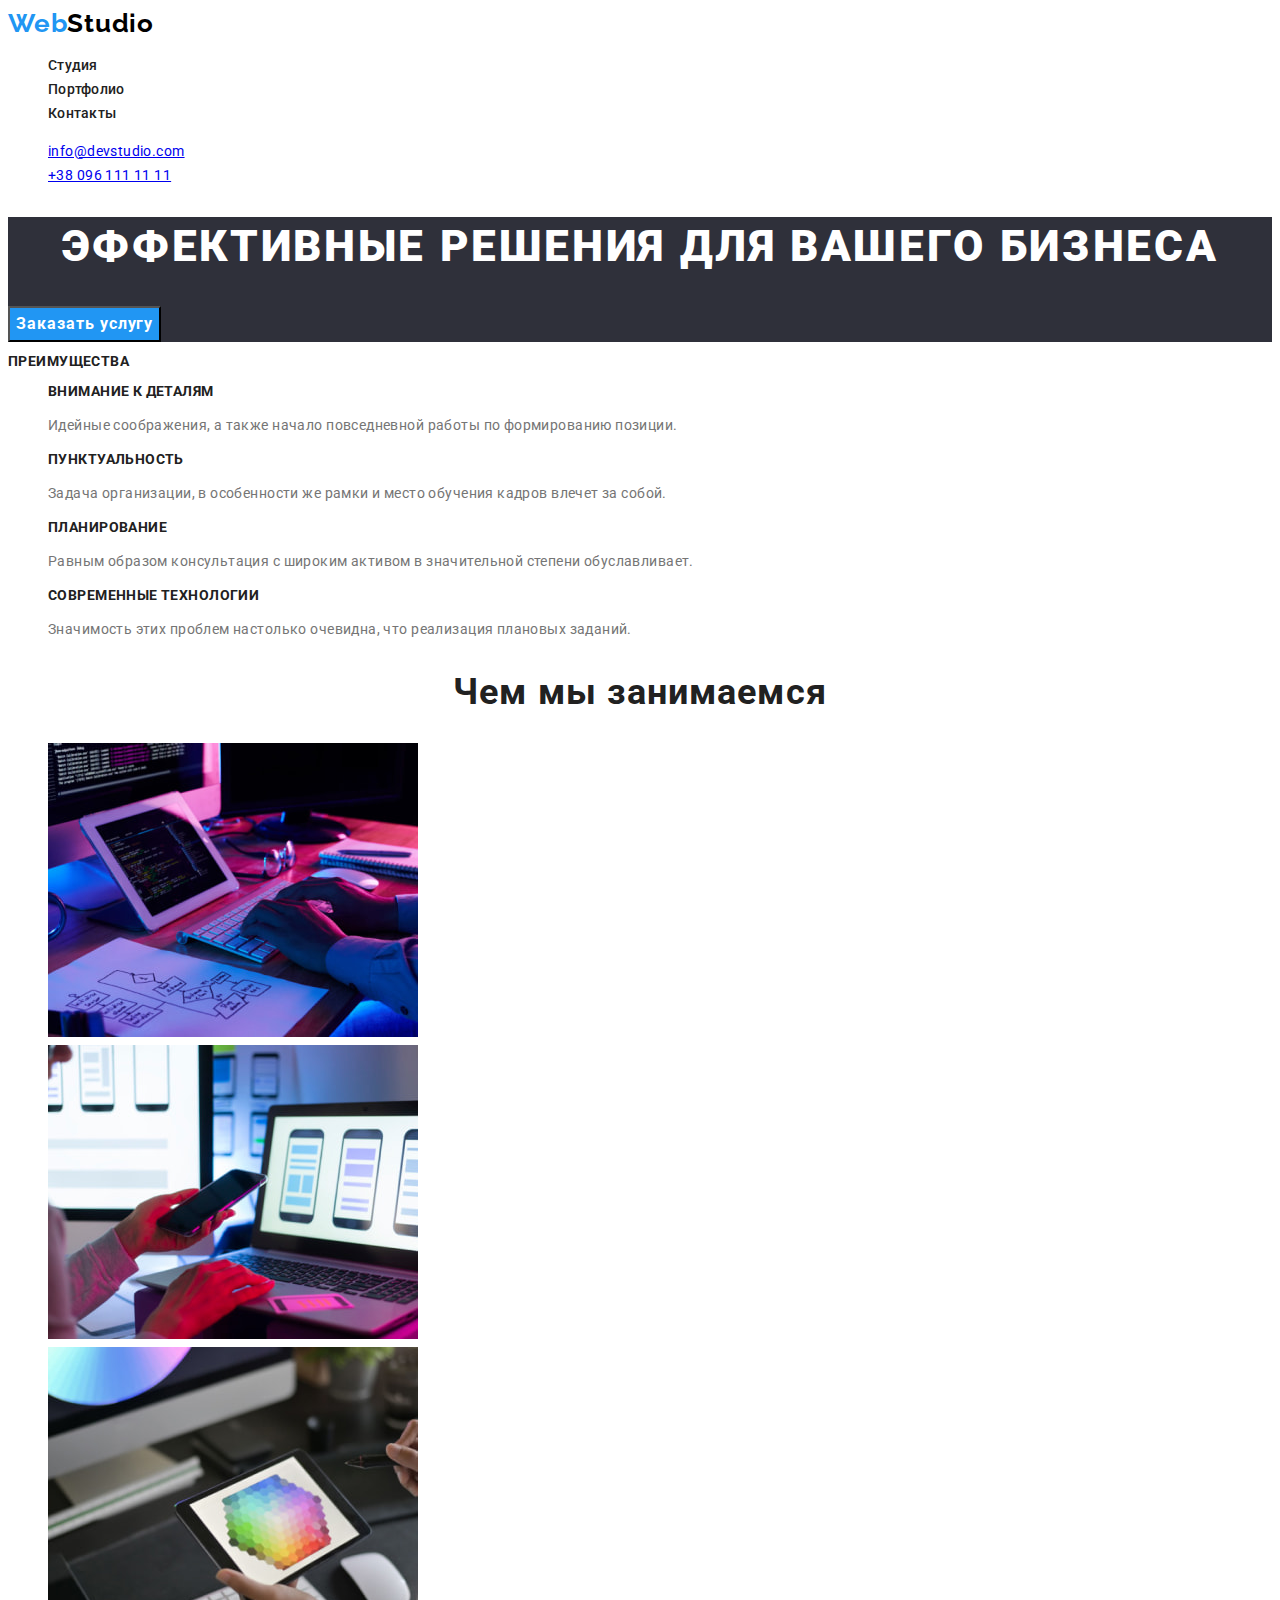
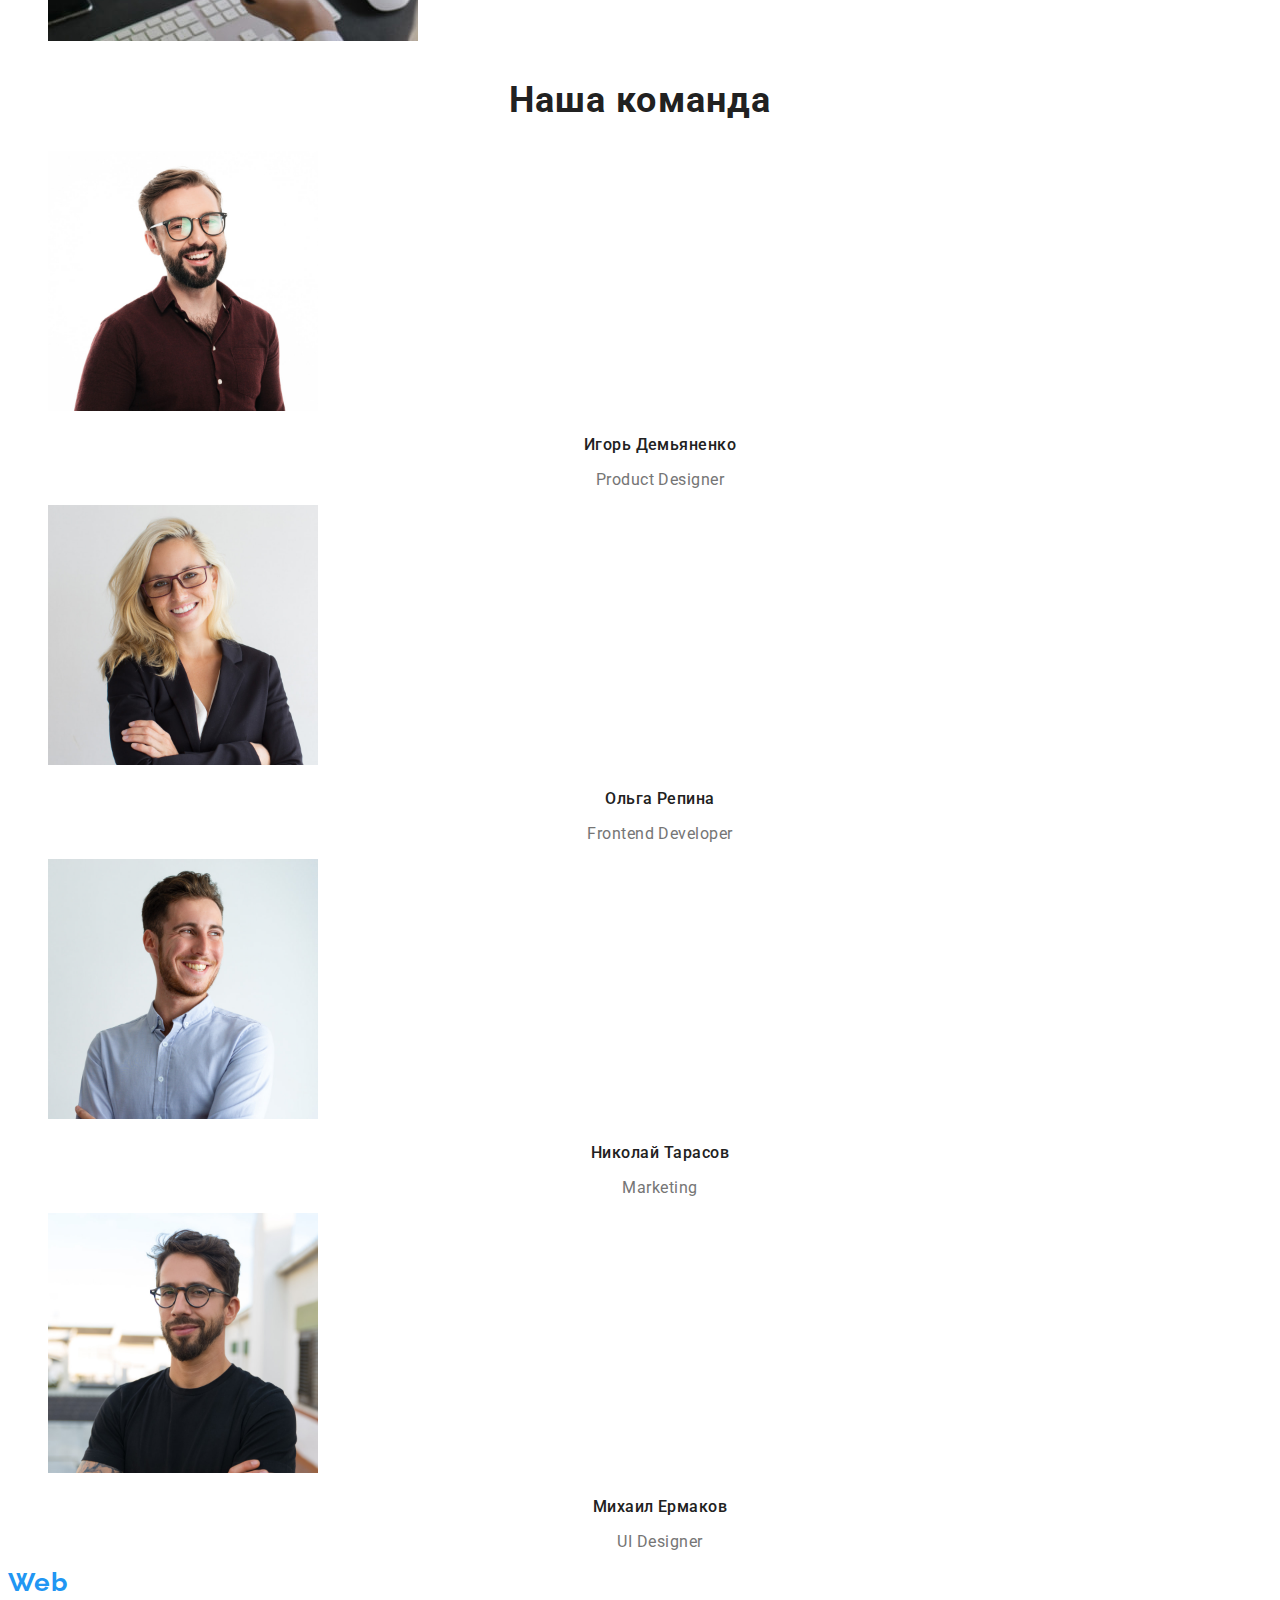
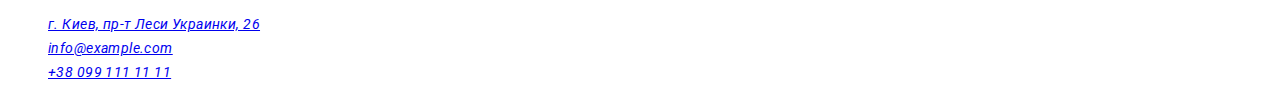
<file: index.html>
<!DOCTYPE html>
<html lang="ru">
  <head>
    <meta charset="UTF-8" />
    <meta http-equiv="X-UA-Compatible" content="IE=edge" />
    <meta name="viewport" content="width=device-width, initial-scale=1.0" />
    <title>Главная страница веб-студии</title>
    <link rel="preconnect" href="https://fonts.googleapis.com" />
    <link rel="preconnect" href="https://fonts.gstatic.com" crossorigin />
    <link
      href="https://fonts.googleapis.com/css2?family=Raleway:wght@700&family=Roboto:wght@400;500;700;900&display=swap"
      rel="stylesheet"
    />

    <link rel="stylesheet" href="./css/styles.css" />
  </head>

  <body>
    <!-- Шапка сайту-->
    <header class="header">
      <a class="logo" href="WebStudio" aria-label="Логотип сайта WebStudio">Web<span class="studio-black">Studio</span></a>

      <nav class="navigation">
        <ul class="list">
          <li class="item">
            <a class="link active" href="#">Студия</a>
          </li>
          <li class="item">
            <a class="link" href="./portfolio.html">Портфолио</a>
          </li>
          <li class="item">
            <a class="link" href="#">Контакты</a>
          </li>
        </ul>
      </nav>

      <ul class="list">
        <li class="item">
          <a class="mail active" href="mailto:info@devstudio.com">info@devstudio.com</a>
        </li>
        <li class="item">
          <a class="phone" href="tel:380961111111">+38 096 111 11 11</a>
        </li>
      </ul>
    </header>

    <main>
      <!--Секція Герой-->
      <section class="hero">
        <h1 class="hero-title">Эффективные решения для вашего бизнеса</h1>
        <button class="btn" type="button">Заказать услугу</button>
      </section>

      <!--Секція Особливості-->
      <section class="feature">
        <h2 class="feature">Преимущества</h2>
        <ul class="list">
          <li class="item">
            <h3 class="feature">Внимание к деталям</h3>
            <p class="description">
              Идейные соображения, а также начало повседневной работы по формированию позиции.
            </p>
          </li>
          <li class="item">
            <h3 class="feature">Пунктуальность</h3>
            <p class="description">
              Задача организации, в особенности же рамки и место обучения кадров влечет за собой.
            </p>
          </li>
          <li class="item">
            <h3 class="feature">Планирование</h3>
            <p class="description">
              Равным образом консультация с широким активом в значительной степени обуславливает.
            </p>
          </li>
          <li class="item">
            <h3 class="feature">Современные технологии</h3>
            <p class="description">
              Значимость этих проблем настолько очевидна, что реализация плановых заданий.
            </p>
          </li>
        </ul>
      </section>

      <!--Секция про нас-->
      <section class="about">
        <h2 class="section-title">Чем мы занимаемся</h2>
        <ul class="list">
          <li class="item">
            <img
              class="about-img"
              src="./images/product/img-1.jpg"
              alt="Ноутбуки"
              width="370"
              height="294"
            />
          </li>
          <li class="item">
            <img
              class="about-img"
              src="./images/product/img-2.jpg"
              alt="Телефони"
              width="370"
              height="294"
            />
          </li>
          <li class="item">
            <img
              class="about-img"
              src="./images/product/img-3.jpg"
              alt="Планшети"
              width="370"
              height="294"
            />
          </li>
        </ul>
      </section>

      <!--Секція Команда-->
      <section class="team">
        <h2 class="section-title">Наша команда</h2>
        <ul class="member-list">
          <li class="member-item">
            <img
              class="member-img"
              src="./images/command/member-1.jpg"
              alt="Игорь Демьяненко"
              width="270"
              height="260"
            />
            <h3 class="member-title">Игорь Демьяненко</h3>
            <p class="member-position">Product Designer</p>
          </li>
          <li class="member-item">
            <img
              class="member-img"
              src="./images/command/member-2.jpg"
              alt="Ольга Репина"
              width="270"
              height="260"
            />
            <h3 class="member-title">Ольга Репина</h3>
            <p class="member-position">Frontend Developer</p>
          </li>
          <li class="member-item">
            <img
              class="member-img"
              src="./images/command/member-3.jpg"
              alt="Николай Тарасов"
              width="270"
              height="260"
            />
            <h3 class="member-title">Николай Тарасов</h3>
            <p class="member-position">Marketing</p>
          </li>
          <li class="member-item">
            <img
              class="member-img"
              src="./images/command/member-4.jpg"
              alt="Михаил Ермаков"
              width="270"
              height="260"
            />
            <h3 class="member-title">Михаил Ермаков</h3>
            <p class="member-position">UI Designer</p>
          </li>
        </ul>
      </section>
    </main>

    <!--Підвал сайту-->
    <footer class="footer">
      <a class="logo" href="WebStudio" aria-label="Логотип сайта WebStudio"
        >Web<span class="studio-white">Studio</span></a
      >
      <address class="footer">
        <ul class="list">
          <li class="item">
            <a class="address" href="address" aria-label="Ссилка на сайт Google maps"
              >г. Киев, пр-т Леси Украинки, 26</a
            >
          </li>
          <li class="item">
            <a class="mail" href="mailto:info@example.com">info@example.com</a>
          </li>
          <li class="item">
            <a class="phone" href="tel:380991111111">+38 099 111 11 11</a>
          </li>
        </ul>
      </address>
    </footer>
  </body>
</html>
</file>
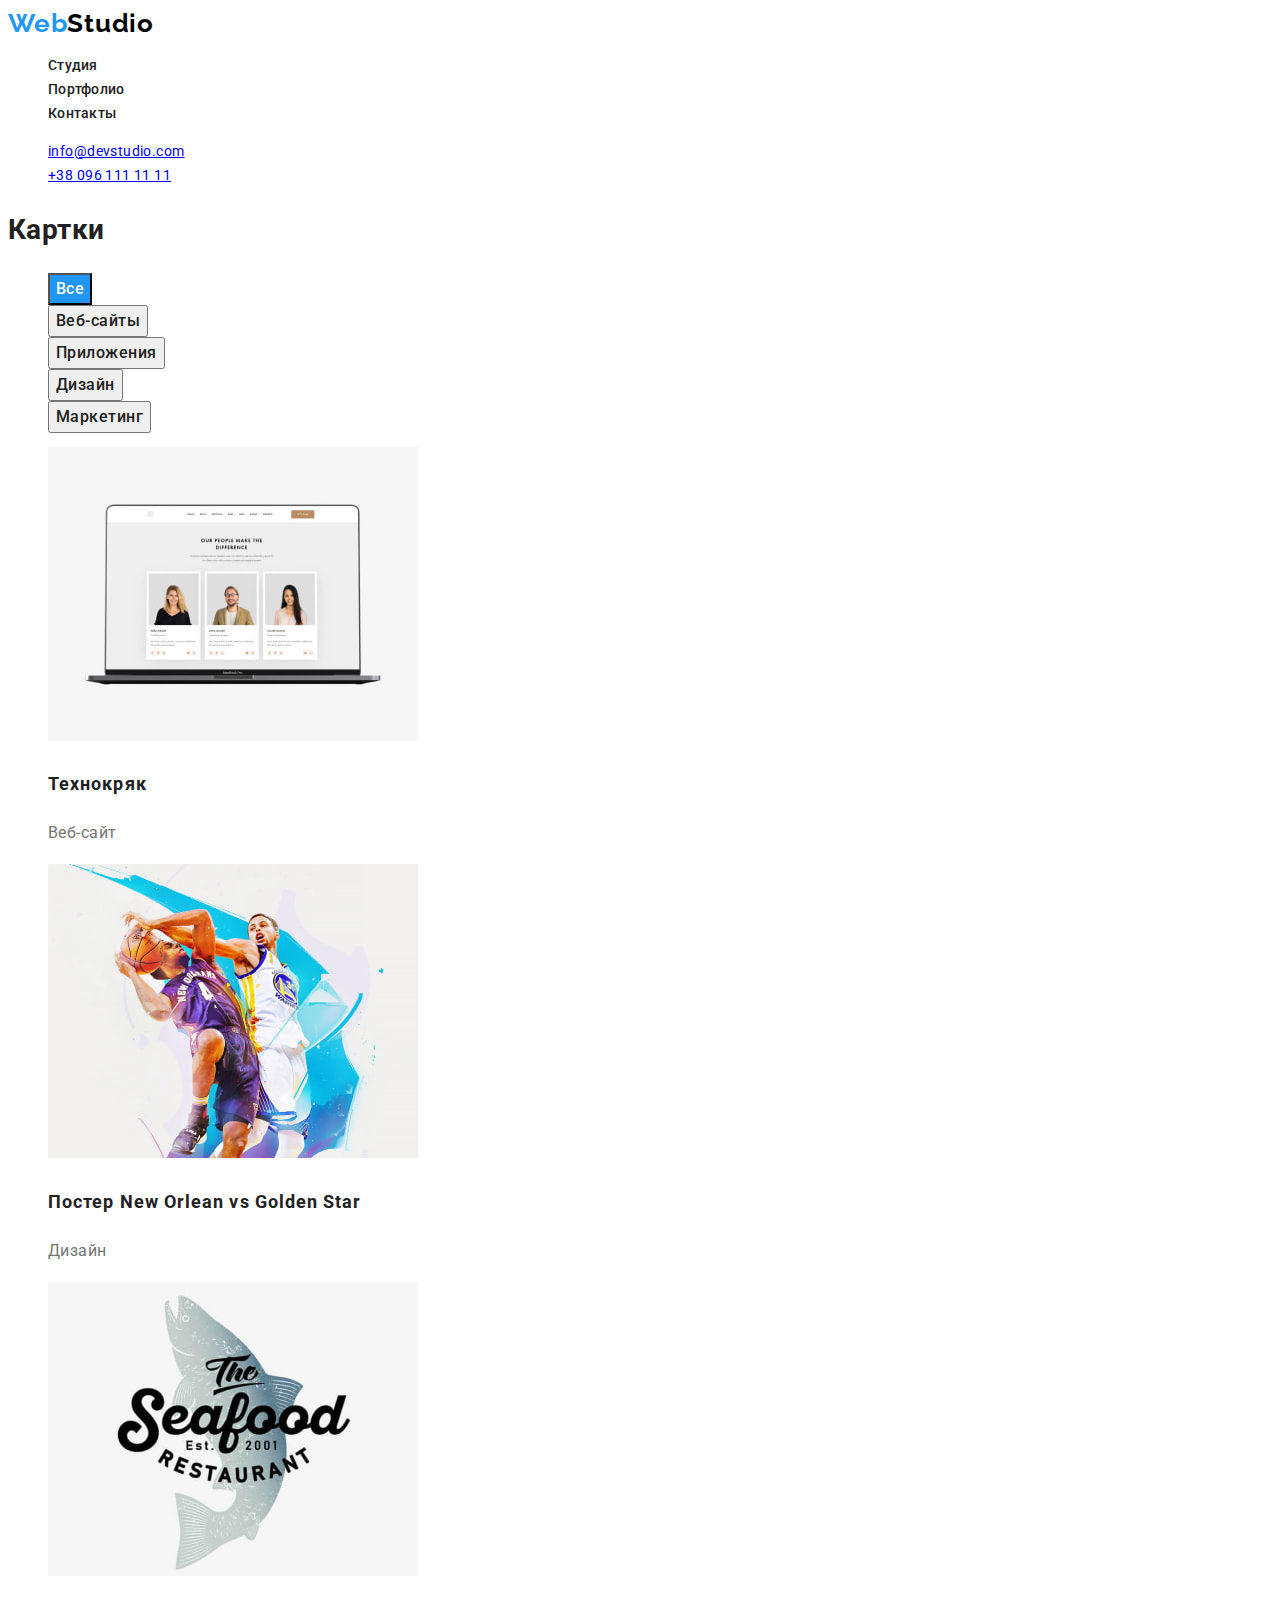
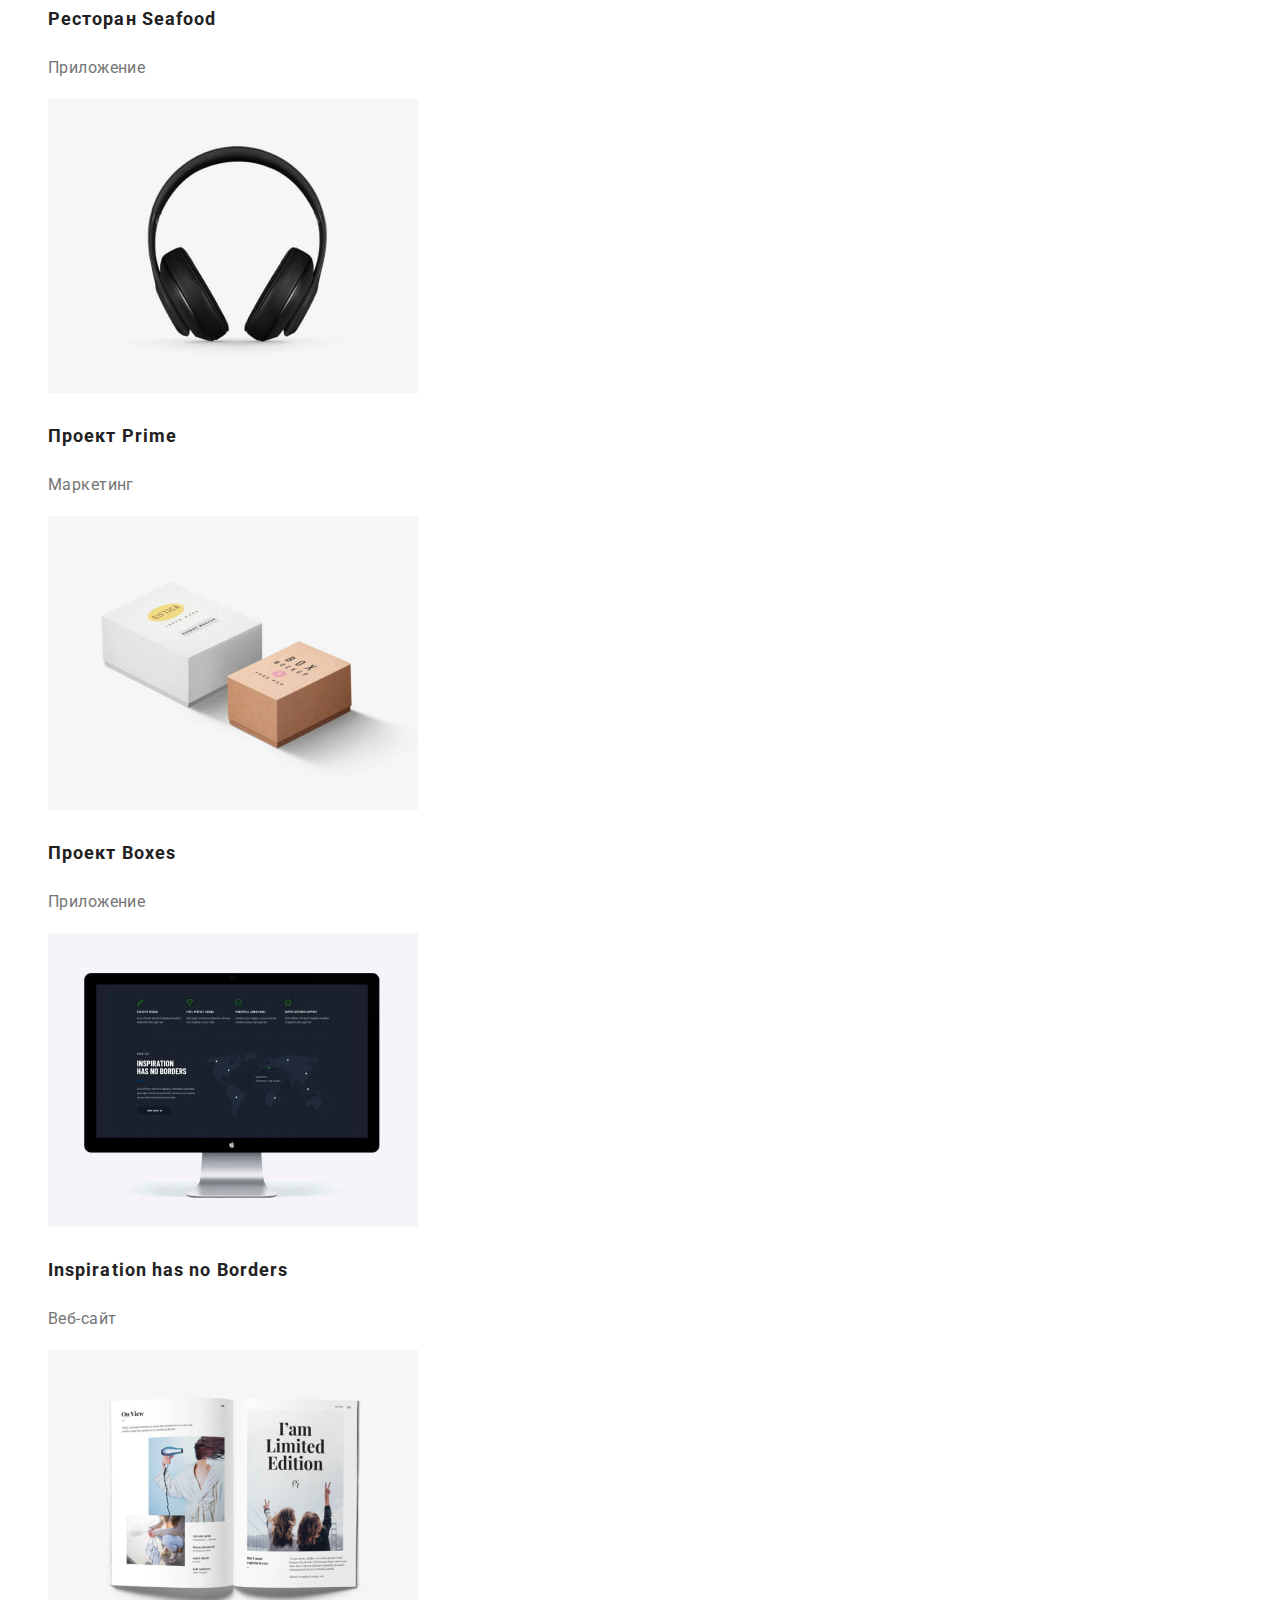
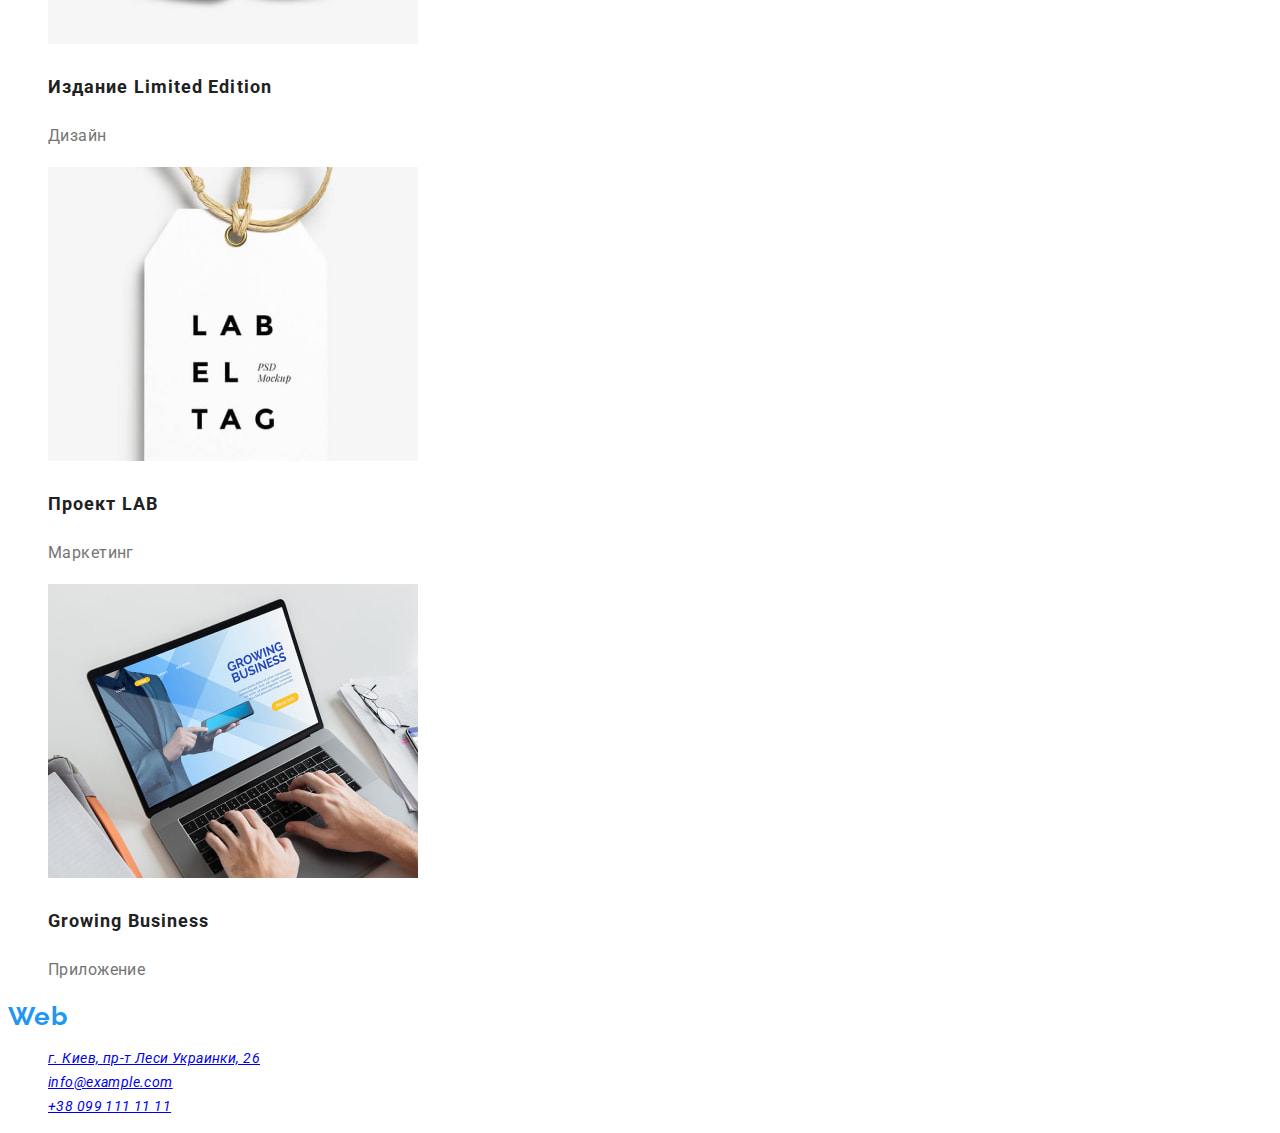
<file: portfolio.html>
<!DOCTYPE html>
<html lang="ru">
<head>
    <meta charset="UTF-8">
    <meta http-equiv="X-UA-Compatible" content="IE=edge">
    <meta name="viewport" content="width=device-width, initial-scale=1.0">
    <title>Главная страница портфолио</title>
<link rel="preconnect" href="https://fonts.googleapis.com">
<link rel="preconnect" href="https://fonts.gstatic.com" crossorigin>
<link href="https://fonts.googleapis.com/css2?family=Raleway:wght@700&family=Roboto:wght@400;500;700&display=swap"
  rel="stylesheet">

    <link rel="stylesheet" href="./css/styles.css"/>
</head>

<body>
    <!-- Шапка сайту-->
    <header class="header">
      <a class="logo" href="WebStudio" aria-label="Логотип сайта WebStudio">Web<span class="studio-black">Studio</span></a>

      <nav class="navigation">
        <ul class="list">
          <li class="item">
            <a class="link" href="./index.html">Студия</a>
          </li>
          <li class="item">
            <a class="link active" href="#">Портфолио</a>
          </li>
          <li class="item">
            <a class="link" href="#">Контакты</a>
          </li>
        </ul>
      </nav>

        <ul class="list">
          <li class="item">
            <a class="mail" href="mailto:info@devstudio.com">info@devstudio.com</a>
          </li>
          <li class="item">
            <a class="phone" href="tel:380961111111">+38 096 111 11 11</a>
          </li>
        </ul>
        </header>

    <main class="portfolio">
    <!--Секція послуги-->
    <h1 class="cards">Картки</h1>
    <section class="navigation">
    <ul class="navigation-btn">
        <li class="nav-item">
            <button class="nav-btn active" type="button">Все</button>
        </li>
        <li class="nav-item">
            <button class="nav-btn" type="button">Веб-сайты</button>
        </li>
        <li class="nav-item">
            <button class="nav-btn" type="button">Приложения</button>
        </li>
        <li class="nav-item">
            <button class="nav-btn" type="button">Дизайн</button>
        </li>
        <li class="nav-item">
            <button class="nav-btn" type="button">Маркетинг</button>
        </li>
    </ul>

    <ul class="services">
        <li class="services-item">
<img class="services-img" src="./images/portfolio/img-1.jpg" alt="Три члены нашей команды" width="370" height="294" />
<h2 class="services-title">Технокряк</h2>
<p class="services-item">Веб-сайт</p>
</li>
<li class="services-item">
<img class="services-img" src="./images/portfolio/img-2.jpg" alt="Два баскетболиста" width="370" height="294" />
<h2 class="services-title">Постер New Orlean vs Golden Star</h2>
<p class="services-item">Дизайн</p>
</li>
<li class="services-item">
<img class="services-img" src="./images/portfolio/img-3.jpg" alt="Логотип ресторана морская еда" width="370" height="294" />
<h2 class="services-title">Ресторан Seafood</h2>
<p class="services-item">Приложение</p>
</li>
<li class="services-item">
<img class="services-img" src="./images/portfolio/img-4.jpg" alt="Беспроводные наушники" width="370" height="294" />
<h2 class="services-title">Проект Prime</h2>
<p class="services-item">Маркетинг</p>
</li>
<li class="services-item">
<img class="services-img" src="./images/portfolio/img-5.jpg" alt="Две коробки" width="370" height="294" />
<h2 class="services-title">Проект Boxes</h2>
<p class="services-item">Приложение</p>
</li>
<li class="services-item">
<img class="services-img" src="./images/portfolio/img-6.jpg" alt="Монитор от комп'ютера" width="370" height="294" />
<h2 class="services-title">Inspiration has no Borders</h2>
<p class="services-item">Веб-сайт</p>
</li>
<li class="services-item">
<img class="services-img" src="./images/portfolio/img-7.jpg" alt="Открытый жкрнал" width="370" height="294" />
<h2 class="services-title">Издание Limited Edition</h2>
<p class="services-item">Дизайн</p>
</li>
<li class="services-item">
<img class="services-img" src="./images/portfolio/img-8.jpg" alt="Подвесной брелок" width="370" height="294" />
<h2 class="services-title">Проект LAB</h2>
<p class="services-item">Маркетинг</p>
</li>
<li class="services-item">
<img class="services-img" src="./images/portfolio/img-9.jpg" alt="Друк на ноутбуке" width="370" height="294" />
<h2 class="services-title">Growing Business</h2>
<p class="services-item">Приложение</p>
</li>
    </ul>
    </section>
    </main>

    <!--Підвал сайту-->
    <footer class="footer">
        <a class="logo" href="WebStudio" aria-label="Логотип сайта WebStudio">Web<span class="studio-white">Studio</span></a>
        <address class="footer">
            <ul class="list">
                <li class="item">
                    <a class="address" href="address" aria-label="Ссилка на сайт Google maps">г. Киев, пр-т Леси Украинки, 26</a>
                </li>
                <li class="item">
                    <a class="mail" href="mailto:info@example.com">info@example.com</a>
                </li>
                <li class="item">
                    <a class="phone" href="tel:380991111111">+38 099 111 11 11</a>
                </li>
            </ul>
        </address>
    </footer>
    </body>
</html>
</file>
<file: css/styles.css>
:root {
  --main-font: 'Roboto', sans-serif;
  --secondare-font: 'Raleway', sans-serif;

  /* text-colors */
  --accent-cl: #2196f3;
  --main-txt-cl: #212121;
  --secondary-txt-cl: #757575;
  --white-color: #ffffff;
  --black-color: #000000;

  /* background colors */
  --dark-bg-cl: #2f303a;
  --white-bg-cl: #ffffff;
  --accent-bg-cl: #2196f3;
}

body {
  font-family: var(--main-font);
  font-size: 14px;
  line-height: 1.71;
  letter-spacing: 0.03em;

  color: var(--main-txt-cl);
}


/* секція header */
.navigation .link {
  font-weight: 500;
  font-size: 14px;
  line-height: 1.14;
  letter-spacing: 0.02em;
  font-style: normal;
  text-decoration: none;

  color: var(--main-txt-cl);
}

.logo {
  font-family: 'Raleway', sans-serif;
  font-weight: 700;
  font-size: 26px;
  line-height: 1.19;
  letter-spacing: 0.03em;
  font-style: normal;
  text-decoration: none;

  color: var(--accent-cl);
}

.studio-black {
  color: var(--black-color);
}

.studio-white {
  color: var(--white-color);
}

.logo-black {
  font-family: 'Raleway', sans-serif;
  font-weight: 700;
  font-size: 26px;
  line-height: 1.19;
  letter-spacing: 0.03em;

  color: var(--black-color);
}

.header {
  background-color: var(--white-bg-cl);
}

/* Секція герой */

.link,
.member-list,
.list,
.member-item {
  list-style: none;
}

.hero-title {
  font-weight: 900;
  font-size: 44px;
  line-height: 1.36;
  text-align: center;
  letter-spacing: 0.06em;
  text-transform: uppercase;

  color: var(--white-color);
}

.hero {
  background-color: var(--dark-bg-cl);
}

/* Button */
.btn,
.nav-item {
  font-family: inherit;
  font-weight: 700;
  font-size: 16px;
  line-height: 1.88;
  letter-spacing: 0.06em;
  cursor: pointer;
  text-decoration: none;
  font-style: normal;

  color: var(--white-color);
}

.nav-btn {
  font-family: inherit;
  font-weight: 500;
  font-size: 16px;
  line-height: 1.63;
  letter-spacing: 0.03em;
  text-decoration: none;
  font-style: normal;
  cursor: pointer;

  color: var(--main-txt-cl);
}

.btn,
button.nav-btn:hover,
.btm,
button.nav-btn:focus {
  color: var(--white-color);
  background: var(--accent-bg-cl);
}

.nav-btn.active {
  color: var(--white-color);
  background-color: var(--accent-bg-cl);
}

/*Features*/
.feature {
  font-weight: 700;
  font-size: 14px;
  line-height: 1.14;
  letter-spacing: 0.03em;
  text-transform: uppercase;

  color: var(--main-txt-cl);
}

.feature .description{
  font-weight: 400;
}
.description {
  font-size: 14px;
  line-height: 1.71;
  letter-spacing: 0.03em;
  text-transform: none;
  
  color: var(--secondary-txt-cl);
}

/*Секція About*/
.section-title {
  font-weight: 700;
  font-size: 36px;
  line-height: 1.17;
  text-align: center;
  letter-spacing: 0.03em;

  color: var(--main-txt-cl);
}

.member-title {
  font-weight: 500;
  font-size: 16px;
  line-height: 1.19;
  text-align: center;
  letter-spacing: 0.03em;

  color: var(--main-txt-cl);
}

.member-position {
  font-size: 16px;
  line-height: 1.19;
  text-align: center;
  letter-spacing: 0.03em;

  color: var(--secondary-txt-cl);
}

/*Portfolio main*/
.services-title {
  font-weight: 700;
  font-size: 18px;
  line-height: 2;
  letter-spacing: 0.06em;
  font-style: normal;
  text-decoration: none;

  color: var(--main-txt-cl);
}

.services-item {
  font-size: 16px;
  line-height: 1.88;

  color: var(--secondary-txt-cl);
}

.services-item {
  list-style: none;

.services-img {
  text-decoration: none;
}

.portfolio {
  background-color: var(--main-bg-cl);
}

/*Footer*/
.footer {
  background-color: var(--dark-bg-cl);
}

/*Header Address*/
.header .list .mail,
.header .list .phone {
  font-weight: 500;
  font-size: 14px;
  line-height: 1.14;
  letter-spacing: 0.02em;
  font-style: normal;
  text-decoration: none;

  color: var(--secondary-txt-cl);
}

.header .mail.active,
.header .link.active {
  color: var(--accent-cl);
}

.header .list .mail:hover,
.header .list .phone:hover,
.link:hover,
.header .list .mail:focus,
.header .list .phone:focus,
.link:focus {
  color: var(--accent-cl);
}

/*Footer Address*/
.footer .mail,
.footer .phone {
  font-size: 14px;
  line-height: 1.71;
  letter-spacing: 0.03em;
  font-style: normal;
  text-decoration: none;

  color: rgba(255, 255, 255, 0.6);
}

.address {
  font-size: 14px;
  line-height: 1.71;
  letter-spacing: 0.03em;
  font-style: normal;
  text-decoration: none;

  color: var(--white-color);
}
</file>
